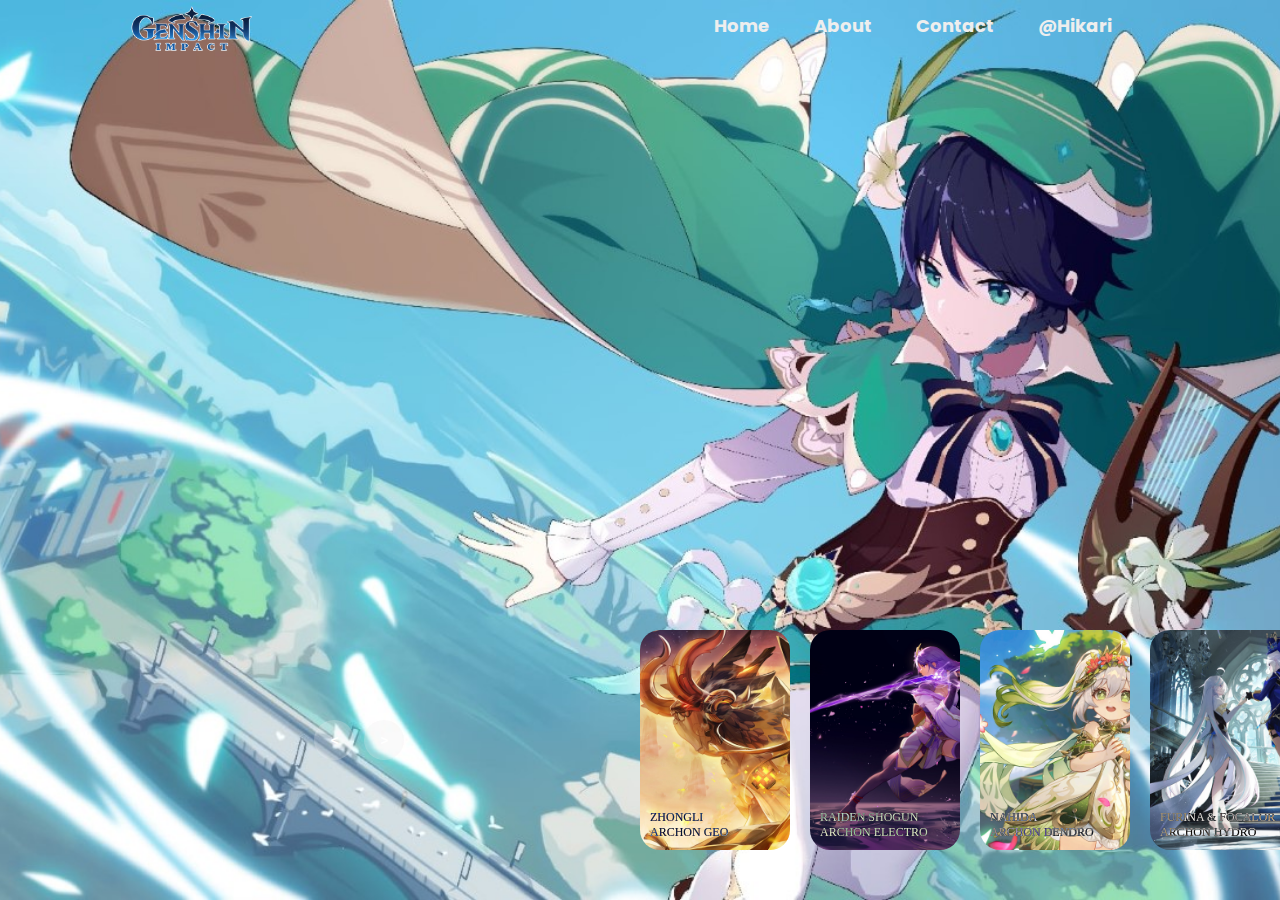
<file: index.html>
<!DOCTYPE html>
<html lang="en">

<head>
    <meta charset="UTF-8">
    <meta name="viewport" content="width=device-width, initial-scale=1.0">
    <title>Archon Slide</title>
    <link rel="stylesheet" href="style.css">
    <link href="https://cdnjs.cloudflare.com/ajax/libs/font-awesome/6.0.0-beta3/css/all.min.css" rel="stylesheet">
</head>

<body>
    <header>
        <div class="logo"><a href="https://genshin.hoyoverse.com/en/"><img src="img/logo.jpg" alt="logo"></a></div>
        <nav>
            <a href="">Home</a>
            <a href="">About</a>
            <a href="">Contact</a>
            <a href="">@Hikari</a>
        </nav>
    </header>

    <!-- carousel -->
    <div class="carousel">
        <!-- list item -->
        <div class="list">
            <div class="item">
                <img src="img/1.jpg">
                <div class="content">
                    <div class="author">Genshin Impact</div>
                    <div class="title">ARCHON ANEMO</div>
                    <div class="topic venti"><img src="img/element/1.jpg" alt="anemo">VENTI</div>
                    <div class="des">
                        <!-- lorem 50 -->
                        Lorem ipsum dolor, sit amet consectetur adipisicing elit. Ut sequi, rem magnam nesciunt minima
                        placeat, itaque eum neque officiis unde, eaque optio ratione aliquid assumenda facere ab et
                        quasi ducimus aut doloribus non numquam. Explicabo, laboriosam nisi reprehenderit tempora at
                        laborum natus unde. Ut, exercitationem eum aperiam illo illum laudantium?
                    </div>
                    <div class="buttons">
                        <button class="btn" data-video-url="https://genshin-impact.fandom.com/wiki/Venti">SEE
                            MORE...</button>
                        <button class="btn"
                            data-video-url="https://www.youtube.com/embed/TSsWsCdiiPI?si=nrtMm50LeFXTU0o-">TRAILER</button>
                    </div>
                </div>
            </div>
            <div class="item">
                <img src="img/2.jpg">
                <div class="content">
                    <div class="author">Genshin Impact</div>
                    <div class="title">ARCHON GEO</div>
                    <div class="topic zhongli"><img src="img/element/2.jpg" alt="geo">ZHONGLI</div>
                    <div class="des">
                        Lorem ipsum dolor, sit amet consectetur adipisicing elit. Ut sequi, rem magnam nesciunt minima
                        placeat, itaque eum neque officiis unde, eaque optio ratione aliquid assumenda facere ab et
                        quasi ducimus aut doloribus non numquam. Explicabo, laboriosam nisi reprehenderit tempora at
                        laborum natus unde. Ut, exercitationem eum aperiam illo illum laudantium?
                    </div>
                    <div class="buttons">
                        <button class="btn" data-video-url="https://genshin-impact.fandom.com/wiki/Zhongli">SEE
                            MORE...</button>
                        <button class="btn"
                            data-video-url="https://www.youtube.com/embed/4oBpaBEMBIM?si=qLGF3PVqAoQIVCSD">TRAILER</button>
                    </div>
                </div>
            </div>
            <div class="item">
                <img src="img/3.jpg">
                <div class="content">
                    <div class="author">Genshin Impact</div>
                    <div class="title">ARCHON ELECTRO</div>
                    <div class="topic raiden"><img src="img/element/3.jpg" alt="electro">RAIDEN SHOGUN</div>
                    <div class="des">
                        Lorem ipsum dolor, sit amet consectetur adipisicing elit. Ut sequi, rem magnam nesciunt minima
                        placeat, itaque eum neque officiis unde, eaque optio ratione aliquid assumenda facere ab et
                        quasi ducimus aut doloribus non numquam. Explicabo, laboriosam nisi reprehenderit tempora at
                        laborum natus unde. Ut, exercitationem eum aperiam illo illum laudantium?
                    </div>
                    <div class="buttons">
                        <button class="btn" data-video-url="https://genshin-impact.fandom.com/wiki/Raiden_Shogun">SEE
                            MORE...</button>
                        <button class="btn"
                            data-video-url="https://www.youtube.com/embed/mvrW4aKwAXw?si=nPmG3rAxygpitE8r">TRAILER</button>
                    </div>
                </div>
            </div>
            <div class="item">
                <img src="img/4.jpg">
                <div class="content">
                    <div class="author">GENSHIN IMPACT</div>
                    <div class="title">ARCHON DENDRO</div>
                    <div class="topic nahida"><img src="img/element/4.jpg" alt="dendro">NAHIDA</div>
                    <div class="des">
                        Lorem ipsum dolor, sit amet consectetur adipisicing elit. Ut sequi, rem magnam nesciunt minima
                        placeat, itaque eum neque officiis unde, eaque optio ratione aliquid assumenda facere ab et
                        quasi ducimus aut doloribus non numquam. Explicabo, laboriosam nisi reprehenderit tempora at
                        laborum natus unde. Ut, exercitationem eum aperiam illo illum laudantium?
                    </div>
                    <div class="buttons">
                        <button class="btn" data-video-url="https://genshin-impact.fandom.com/wiki/Nahida">SEE
                            MORE...</button>
                        <button class="btn"
                            data-video-url="https://www.youtube.com/embed/dpZhGzZ3hNc?si=LDKkAjfnC2pkgCG1">TRAILER</button>
                    </div>
                </div>
            </div>
            <div class="item">
                <img src="img/5.jpg">
                <div class="content">
                    <div class="author">GENSHIN IMPACT</div>
                    <div class="title">ARCHON HYDRO</div>
                    <div class="topic furina"><img src="img/element/5.jpg" alt="hydro" class="hydro">FURINA & FOCALOR
                    </div>
                    <div class="des">
                        Lorem ipsum dolor, sit amet consectetur adipisicing elit. Ut sequi, rem magnam nesciunt minima
                        placeat, itaque eum neque officiis unde, eaque optio ratione aliquid assumenda facere ab et
                        quasi ducimus aut doloribus non numquam. Explicabo, laboriosam nisi reprehenderit tempora at
                        laborum natus unde. Ut, exercitationem eum aperiam illo illum laudantium?
                    </div>
                    <div class="buttons">
                        <button class="btn" data-video-url="https://genshin-impact.fandom.com/wiki/Furina">SEE
                            MORE...</button>
                        <button class="btn"
                            data-video-url="https://www.youtube.com/embed/EN79SfbcvIE?si=lK_mJwmKvzH0JfGb">TRAILER</button>
                    </div>
                </div>
            </div>
        </div>
        <!-- list thumnail -->
        <div class="thumbnail">
            <div class="item">
                <img src="img/1.jpg">
                <div class="content">
                    <div class="title">
                        VENTI
                    </div>
                    <div class="description">
                        ARCHON ANEMO
                    </div>
                </div>
            </div>
            <div class="item">
                <img src="img/2.jpg">
                <div class="content">
                    <div class="title">
                        ZHONGLI
                    </div>
                    <div class="description">
                        ARCHON GEO
                    </div>
                </div>
            </div>
            <div class="item">
                <img src="img/3.jpg">
                <div class="content">
                    <div class="title">
                        RAIDEN SHOGUN
                    </div>
                    <div class="description">
                        ARCHON ELECTRO
                    </div>
                </div>
            </div>
            <div class="item">
                <img src="img/4.jpg">
                <div class="content">
                    <div class="title">
                        NAHIDA
                    </div>
                    <div class="description">
                        ARCHON DENDRO
                    </div>
                </div>
            </div>
            <div class="item">
                <img src="img/5.jpg">
                <div class="content">
                    <div class="title">
                        FURINA & FOCALOR
                    </div>
                    <div class="description">
                        ARCHON HYDRO
                    </div>
                </div>
            </div>
        </div>

        <!-- next prev -->
        <div class="arrows">
            <button id="prev">&lt;</button>
            <button id="next">&gt;</button>
        </div>
        <!-- time running -->
        <div class="time"></div>
    </div>

    <!-- Kontainer video dan overlay | w=560 & h=315 -->
    <div class="overlay" id="overlay"></div>
    <div class="video-container" id="videoContainer">
        <span class="close-btn" id="closeBtn">&times;</span>
        <iframe width="580" height="335" src="" title="YouTube video player" frameborder="0"
            allow="accelerometer; autoplay; clipboard-write; encrypted-media; gyroscope; picture-in-picture; web-share"
            referrerpolicy="strict-origin-when-cross-origin" allowfullscreen></iframe>
    </div>

    <script src="script.js"></script>
</body>

</html>
</file>
<file: style.css>
@import url('https://fonts.googleapis.com/css2?family=Poppins:ital,wght@0,100;0,200;0,300;0,400;0,500;0,600;0,700;0,800;0,900;1,100;1,200;1,300;1,400;1,500;1,600;1,700;1,800;1,900&display=swap');
body {
  margin: 0;
  background-color: #000;
  color: #eee;
  font-family: Poppins;
  font-size: 12px;
}
a {
  text-decoration: none;
}
header {
  width: 1140px;
  max-width: 80%;
  margin: auto;
  height: 50px;
  display: flex;
  align-items: center;
  justify-content: space-between;
  position: relative;
  z-index: 100;
  font-size: 18px;
  font-weight: bold;
}
header a {
  color: #eee;
  margin-right: 40px;
}
header img {
  height: 80px;
  margin-top: 15px;
}
/* carousel */
.carousel {
  height: 100vh;
  margin-top: -50px;
  width: 100vw;
  overflow: hidden;
  position: relative;
}
.carousel .list .item {
  width: 100%;
  height: 100%;
  position: absolute;
  inset: 0 0 0 0;
}
.carousel .list .item img {
  width: 100%;
  height: 100%;
  object-fit: cover;
}
.carousel .list .item .content {
  position: absolute;
  top: 20%;
  width: 1140px;
  max-width: 80%;
  left: 50%;
  transform: translateX(-50%);
  padding-right: 30%;
  box-sizing: border-box;
  color: #fff;
  text-shadow: 0 5px 10px #0004;
}
/* testing nambahin element img */
/* .carousel .list .item .content figure {
  display: flex;
  align-items: center;
  gap: 0.5rem;
}
.carousel .list .item .content figure img {
  width: 3.5rem;
} */
/* akhir testing = ada bug utk animationnya */
.carousel .list .item .author {
  font-weight: bold;
  letter-spacing: 10px;
  font-size: 14px;
}
.carousel .list .item .title,
.carousel .list .item .topic {
  display: flex;
  align-items: center;
  font-size: 5em;
  font-weight: bold;
  line-height: 1.3em;
  font-family: Lora;
}
.carousel .list .item .topic img {
  width: 3.5rem;
  margin-right: 20px;
}
.carousel .list .item .topic .hydro {
  margin-right: 1px;
}
/* Eksperimen archon name */
.venti {
  background: linear-gradient(#3a89f1, #00ff87);
  background-clip: text;
  -webkit-background-clip: text;
  color: transparent;
}
.zhongli {
  background: linear-gradient(#e9d022, #e60b09);
  background-clip: text;
  -webkit-background-clip: text;
  color: transparent;
}
.raiden {
  background: linear-gradient(#0c0e8f, #e81cff);
  background-clip: text;
  -webkit-background-clip: text;
  color: transparent;
}
.nahida {
  background: linear-gradient(#f3f520, #59d102);
  background-clip: text;
  -webkit-background-clip: text;
  color: transparent;
}
.furina {
  background: linear-gradient(#4dc9e6, #210cae);
  background-clip: text;
  -webkit-background-clip: text;
  color: transparent;
}
/* Akhir Eksperimen archon name */

/* Main Button */
.carousel .list .item .buttons {
  display: grid;
  grid-template-columns: repeat(2, 130px);
  grid-template-rows: 40px;
  gap: 5px;
  margin-top: 20px;
}
.carousel .list .item .buttons button {
  border: none;
  background-color: #eee;
  letter-spacing: 3px;
  font-family: Poppins;
  font-weight: 500;
  cursor: pointer;
  position: relative;
  z-index: 0;
  border-radius: 10px; /* Tetap sederhana untuk efek glow */
  padding: 0; /* Menghindari konflik ukuran */
}
.carousel .list .item .buttons button:nth-child(2) {
  background-color: transparent;
  border: 1px solid #fff;
  color: #eee;
}
/* glow effect */
.carousel .list .item .buttons button::before {
  content: '';
  background: linear-gradient(45deg, #ff0000, #ff7300, #fffb00, #48ff00, #00ffd5, #002bff, #ff00c8, #ff0000);
  position: absolute;
  top: -2px;
  left: -2px;
  background-size: 600%;
  z-index: -1;
  width: calc(100% + 4px);
  height: calc(100% + 4px);
  filter: blur(8px);
  animation: glowing 20s linear infinite;
  transition: opacity 0.3s ease-in-out;
  border-radius: 10px;
  opacity: 0;
}
.carousel .list .item .buttons button::after {
  content: '';
  z-index: -1;
  position: absolute;
  width: 100%;
  height: 100%;
  background-color: transparent;
  left: 0;
  top: 0;
  border-radius: 10px;
}
/* hover effect */
.carousel .list .item .buttons button:hover::before {
  opacity: 1;
}
.carousel .list .item .buttons button:active:after {
  background: transparent;
}
.carousel .list .item .buttons button:active {
  color: #000;
  font-weight: bold;
}
@keyframes glowing {
  0% {
    background-position: 0 0;
  }
  50% {
    background-position: 400% 0;
  }
  100% {
    background-position: 0 0;
  }
}
/* Akhir Main Button */

/* Pop-up video */
.video-container {
  position: fixed;
  top: 50%;
  left: 50%;
  transform: translate(-50%, -50%);
  width: 80%;
  max-width: 800px;
  background: #000;
  border-radius: 10px;
  box-shadow: 0 4px 8px rgba(0, 0, 0, 0.2);
  display: none; /* Default disembunyikan */
  z-index: 1001;
}
.video-container iframe {
  width: 100%;
  height: 450px;
  border: none;
  border-radius: 10px;
}
.overlay {
  position: fixed;
  top: 0;
  left: 0;
  width: 100%;
  height: 100%;
  background: rgba(0, 0, 0, 0.7);
  display: none; /* Default disembunyikan */
  z-index: 1000;
}
.close-btn {
  position: absolute;
  top: 10px;
  right: 10px;
  font-size: 20px;
  color: #fff;
  cursor: pointer;
}
/* Akhir Pop-up video */

/* thumbail */
.thumbnail {
  position: absolute;
  bottom: 50px;
  left: 50%;
  width: max-content;
  z-index: 100;
  display: flex;
  gap: 20px;
}
.thumbnail .item {
  width: 150px;
  height: 220px;
  flex-shrink: 0;
  position: relative;
}
.thumbnail .item img {
  width: 100%;
  height: 100%;
  object-fit: cover;
  border-radius: 20px;
}
.thumbnail .item .content {
  color: white;
  mix-blend-mode: difference;
  text-shadow: 2px 2px 5px rgba(0, 0, 0, 0.5);
  position: absolute;
  bottom: 10px;
  left: 10px;
  right: 10px;
  font-family: Lora;
}
.thumbnail .item .content .title {
  font-weight: 500;
}
.thumbnail .item .content .description {
  font-weight: 300;
}
/* arrows */
.arrows {
  position: absolute;
  top: 80%;
  right: 52%;
  z-index: 100;
  width: 300px;
  max-width: 30%;
  display: flex;
  gap: 10px;
  align-items: center;
}
.arrows button {
  width: 40px;
  height: 40px;
  border-radius: 50%;
  background-color: #eee4;
  border: none;
  color: #fff;
  font-family: monospace;
  font-weight: bold;
  transition: 0.5s;
}
.arrows button:hover {
  background-color: #fff;
  color: #000;
}

/* animation */
.carousel .list .item:nth-child(1) {
  z-index: 1;
}

/* animation text in first item */

.carousel .list .item:nth-child(1) .content .author,
.carousel .list .item:nth-child(1) .content .title,
.carousel .list .item:nth-child(1) .content .topic,
.carousel .list .item:nth-child(1) .content .des,
.carousel .list .item:nth-child(1) .content .buttons {
  transform: translateY(50px);
  filter: blur(20px);
  opacity: 0;
  animation: showContent 0.5s 1s linear 1 forwards;
}
@keyframes showContent {
  to {
    transform: translateY(0px);
    filter: blur(0px);
    opacity: 1;
  }
}
.carousel .list .item:nth-child(1) .content .title {
  animation-delay: 1.2s !important;
}
.carousel .list .item:nth-child(1) .content .topic {
  animation-delay: 1.4s !important;
}
.carousel .list .item:nth-child(1) .content .des {
  animation-delay: 1.6s !important;
}
.carousel .list .item:nth-child(1) .content .buttons {
  animation-delay: 1.8s !important;
}
/* create animation when next click */
.carousel.next .list .item:nth-child(1) img {
  width: 150px;
  height: 220px;
  position: absolute;
  bottom: 50px;
  left: 50%;
  border-radius: 30px;
  animation: showImage 0.5s linear 1 forwards;
}
@keyframes showImage {
  to {
    bottom: 0;
    left: 0;
    width: 100%;
    height: 100%;
    border-radius: 0;
  }
}

.carousel.next .thumbnail .item:nth-last-child(1) {
  overflow: hidden;
  animation: showThumbnail 0.5s linear 1 forwards;
}
.carousel.prev .list .item img {
  z-index: 100;
}
@keyframes showThumbnail {
  from {
    width: 0;
    opacity: 0;
  }
}
.carousel.next .thumbnail {
  animation: effectNext 0.5s linear 1 forwards;
}

@keyframes effectNext {
  from {
    transform: translateX(150px);
  }
}

/* running time */

.carousel .time {
  position: absolute;
  z-index: 1000;
  width: 0%;
  height: 3px;
  background-color: #f1683a;
  left: 0;
  top: 0;
}

.carousel.next .time,
.carousel.prev .time {
  animation: runningTime 3s linear 1 forwards;
}
@keyframes runningTime {
  from {
    width: 100%;
  }
  to {
    width: 0;
  }
}

/* prev click */

.carousel.prev .list .item:nth-child(2) {
  z-index: 2;
}

.carousel.prev .list .item:nth-child(2) img {
  animation: outFrame 0.5s linear 1 forwards;
  position: absolute;
  bottom: 0;
  left: 0;
}
@keyframes outFrame {
  to {
    width: 150px;
    height: 220px;
    bottom: 50px;
    left: 50%;
    border-radius: 20px;
  }
}

.carousel.prev .thumbnail .item:nth-child(1) {
  overflow: hidden;
  opacity: 0;
  animation: showThumbnail 0.5s linear 1 forwards;
}
.carousel.next .arrows button,
.carousel.prev .arrows button {
  pointer-events: none;
}
.carousel.prev .list .item:nth-child(2) .content .author,
.carousel.prev .list .item:nth-child(2) .content .title,
.carousel.prev .list .item:nth-child(2) .content .topic,
.carousel.prev .list .item:nth-child(2) .content .des,
.carousel.prev .list .item:nth-child(2) .content .buttons {
  animation: contentOut 1.5s linear 1 forwards !important;
}

@keyframes contentOut {
  to {
    transform: translateY(-150px);
    filter: blur(20px);
    opacity: 0;
  }
}
@media screen and (max-width: 678px) {
  header {
    display: flex;
    justify-content: flex-end;
    margin: 10px;
    height: 40px;
  }
  header a {
    font-size: 16px;
    font-weight: normal;
  }
  header img {
    height: 60px;
  }
  .carousel .list .item .content {
    object-fit: contain;
    padding-right: 20px;
  }
  .carousel .list .item .content .title {
    font-size: 20px;
  }
  body {
    font-size: 10px;
  }
  .carousel {
    height: 100vh;
    margin-top: -40px;
  }
  .carousel .list .item .content {
    padding-right: 0;
  }
  .carousel .list .item .content .title {
    font-size: 30px;
  }
}
</file>
